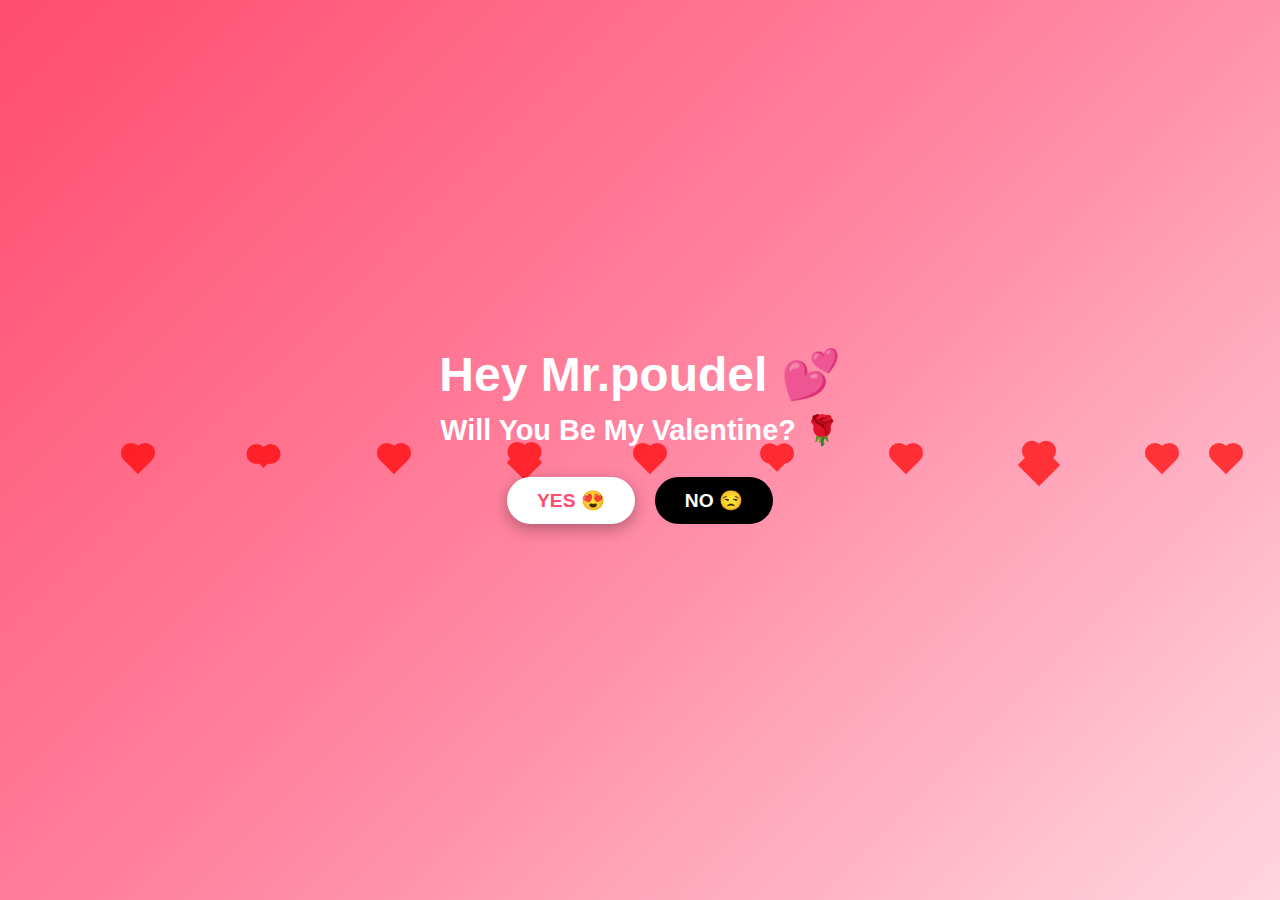
<file: index/index.html>
<!DOCTYPE html>
<html lang="en">
<head>
  <meta charset="UTF-8" />
  <meta name="viewport" content="width=device-width, initial-scale=1.0" />
  <title>Valentine Proposal 💖</title>
  <link rel="stylesheet" href="style.css" />
</head>
<body>

  <div class="hearts">
    <span></span><span></span><span></span><span></span><span></span>
    <span></span><span></span><span></span><span></span><span></span>
  </div>

  <div class="container">
    <h1>Hey Mr.poudel 💕</h1>
    <h2>Will You Be My Valentine? 🌹</h2>

    <div class="buttons">
      <button class="yes" onclick="yesClicked()">YES 😍</button>
      <button class="no" id="noBtn">NO 😒</button>
    </div>

    <p id="message"></p>
  </div>

  <script src="script.js"></script>
</body>
</html>
</file>
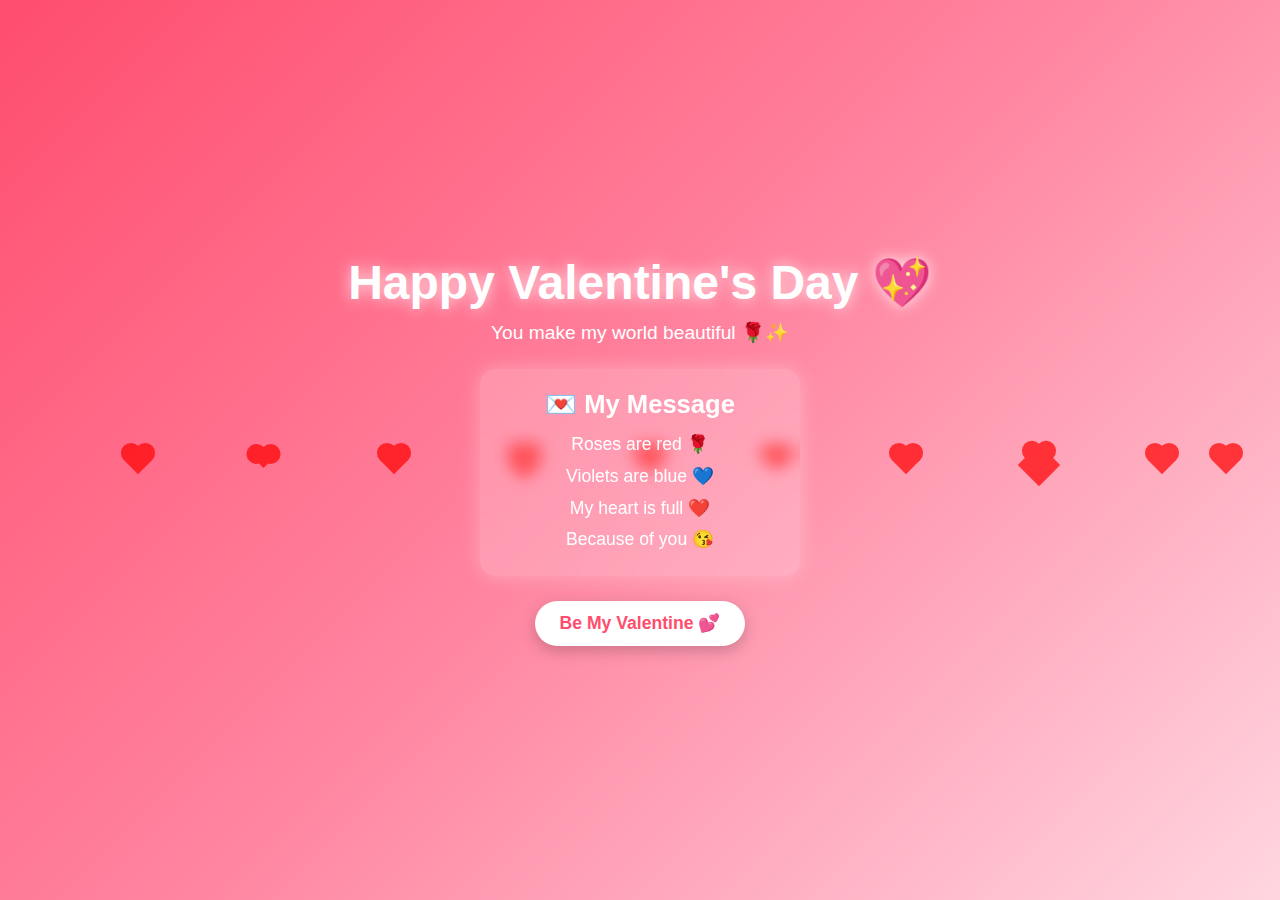
<file: first.html>
<!DOCTYPE html>
<html lang="en">
<head>
  <meta charset="UTF-8">
  <meta name="viewport" content="width=device-width, initial-scale=1.0">
  <title>Happy Valentine's Day</title>
  <link rel="stylesheet" href="first.css">
</head>
<body>

  <div class="hearts">
    <span></span>
    <span></span>
    <span></span>
    <span></span>
    <span></span>
    <span></span>
    <span></span>
    <span></span>
    <span></span>
    <span></span>
  </div>

  <div class="container">
    <h1>Happy Valentine's Day 💖</h1>
    <p>You make my world beautiful 🌹✨</p>

    <div class="card">
      <h2>💌 My Message</h2>
      <p>
        Roses are red 🌹 <br>
        Violets are blue 💙 <br>
        My heart is full ❤️ <br>
        Because of you 😘
      </p>
    </div>

    <a href="#" class="btn">Be My Valentine 💕</a>
  </div>

</body>
</html>
</file>
<file: index/style.css>
* {
  margin: 0;
  padding: 0;
  box-sizing: border-box;
  font-family: "Poppins", sans-serif;
}

body {
  height: 100vh;
  background: linear-gradient(135deg, #ff4d6d, #ff85a1, #ffd6e0);
  display: flex;
  justify-content: center;
  align-items: center;
  overflow: hidden;
}

/* Container */
.container {
  text-align: center;
  color: white;
  z-index: 10;
  padding: 20px;
}

.container h1 {
  font-size: 3rem;
  animation: glow 2s infinite alternate;
}

.container h2 {
  font-size: 1.8rem;
  margin-top: 10px;
}

.buttons {
  margin-top: 30px;
  display: flex;
  justify-content: center;
  gap: 20px;
}

button {
  padding: 12px 30px;
  border: none;
  font-size: 1.2rem;
  font-weight: bold;
  border-radius: 30px;
  cursor: pointer;
  transition: 0.3s ease;
}

.yes {
  background: white;
  color: #ff4d6d;
  box-shadow: 0px 5px 15px rgba(0, 0, 0, 0.3);
}

.yes:hover {
  transform: scale(1.1);
  background: #ff4d6d;
  color: white;
}

.no {
  background: black;
  color: white;
  position: relative;
}

#message {
  margin-top: 30px;
  font-size: 1.6rem;
  font-weight: bold;
  text-shadow: 0px 0px 10px rgba(255, 255, 255, 0.8);
}

/* Glow animation */
@keyframes glow {
  from {
    text-shadow: 0px 0px 10px white;
  }
  to {
    text-shadow: 0px 0px 25px white;
  }
}

/* Hearts animation */
.hearts span {
  position: absolute;
  width: 20px;
  height: 20px;
  background: red;
  transform: rotate(45deg);
  animation: hearts 8s linear infinite;
  opacity: 0.7;
}

.hearts span::before,
.hearts span::after {
  content: "";
  position: absolute;
  width: 20px;
  height: 20px;
  background: red;
  border-radius: 50%;
}

.hearts span::before {
  top: -10px;
  left: 0;
}

.hearts span::after {
  left: -10px;
  top: 0;
}

/* Different positions */
.hearts span:nth-child(1) { left: 10%; animation-duration: 6s; }
.hearts span:nth-child(2) { left: 20%; animation-duration: 8s; width: 15px; height: 15px; }
.hearts span:nth-child(3) { left: 30%; animation-duration: 7s; }
.hearts span:nth-child(4) { left: 40%; animation-duration: 9s; width: 25px; height: 25px; }
.hearts span:nth-child(5) { left: 50%; animation-duration: 6s; }
.hearts span:nth-child(6) { left: 60%; animation-duration: 10s; width: 18px; height: 18px; }
.hearts span:nth-child(7) { left: 70%; animation-duration: 7s; }
.hearts span:nth-child(8) { left: 80%; animation-duration: 9s; width: 30px; height: 30px; }
.hearts span:nth-child(9) { left: 90%; animation-duration: 8s; }
.hearts span:nth-child(10){ left: 95%; animation-duration: 6s; }

/* Floating hearts */
@keyframes hearts {
  0% {
    bottom: -50px;
    transform: translateX(0) rotate(45deg);
    opacity: 1;
  }
  100% {
    bottom: 110%;
    transform: translateX(-80px) rotate(45deg);
    opacity: 0;
  }
}
</file>
<file: first.css>
* {
  margin: 0;
  padding: 0;
  box-sizing: border-box;
  font-family: "Poppins", sans-serif;
}

body {
  height: 100vh;
  background: linear-gradient(135deg, #ff4d6d, #ff85a1, #ffd6e0);
  overflow: hidden;
  display: flex;
  justify-content: center;
  align-items: center;
}

/* Main container */
.container {
  text-align: center;
  color: white;
  z-index: 10;
  padding: 20px;
}

.container h1 {
  font-size: 3rem;
  text-shadow: 0px 0px 15px rgba(255, 255, 255, 0.8);
  animation: glow 2s infinite alternate;
}

.container p {
  font-size: 1.2rem;
  margin-top: 10px;
}

/* Card message */
.card {
  margin: 25px auto;
  padding: 20px;
  width: 320px;
  background: rgba(255, 255, 255, 0.2);
  border-radius: 15px;
  box-shadow: 0px 0px 20px rgba(255, 255, 255, 0.3);
  backdrop-filter: blur(8px);
  animation: float 3s infinite ease-in-out;
}

.card h2 {
  margin-bottom: 10px;
  font-size: 1.6rem;
}

.card p {
  font-size: 1.1rem;
  line-height: 1.8;
}

/* Button */
.btn {
  display: inline-block;
  padding: 12px 25px;
  background: white;
  color: #ff4d6d;
  font-size: 1.1rem;
  font-weight: bold;
  border-radius: 25px;
  text-decoration: none;
  transition: 0.3s ease;
  box-shadow: 0px 5px 15px rgba(0, 0, 0, 0.2);
}

.btn:hover {
  background: #ff4d6d;
  color: white;
  transform: scale(1.1);
}

/* Glow animation */
@keyframes glow {
  from {
    text-shadow: 0px 0px 10px white;
  }
  to {
    text-shadow: 0px 0px 25px white;
  }
}

/* Floating card */
@keyframes float {
  0%, 100% {
    transform: translateY(0px);
  }
  50% {
    transform: translateY(-15px);
  }
}

/* Hearts animation */
.hearts span {
  position: absolute;
  width: 20px;
  height: 20px;
  background: red;
  transform: rotate(45deg);
  animation: hearts 8s linear infinite;
  opacity: 0.7;
}

.hearts span::before,
.hearts span::after {
  content: "";
  position: absolute;
  width: 20px;
  height: 20px;
  background: red;
  border-radius: 50%;
}

.hearts span::before {
  top: -10px;
  left: 0;
}

.hearts span::after {
  left: -10px;
  top: 0;
}

/* Random heart positions */
.hearts span:nth-child(1) { left: 10%; animation-duration: 6s; }
.hearts span:nth-child(2) { left: 20%; animation-duration: 8s; width: 15px; height: 15px; }
.hearts span:nth-child(3) { left: 30%; animation-duration: 7s; }
.hearts span:nth-child(4) { left: 40%; animation-duration: 9s; width: 25px; height: 25px; }
.hearts span:nth-child(5) { left: 50%; animation-duration: 6s; }
.hearts span:nth-child(6) { left: 60%; animation-duration: 10s; width: 18px; height: 18px; }
.hearts span:nth-child(7) { left: 70%; animation-duration: 7s; }
.hearts span:nth-child(8) { left: 80%; animation-duration: 9s; width: 30px; height: 30px; }
.hearts span:nth-child(9) { left: 90%; animation-duration: 8s; }
.hearts span:nth-child(10){ left: 95%; animation-duration: 6s; }

/* Heart floating effect */
@keyframes hearts {
  0% {
    bottom: -50px;
    transform: translateX(0) rotate(45deg);
    opacity: 1;
  }
  100% {
    bottom: 110%;
    transform: translateX(-80px) rotate(45deg);
    opacity: 0;
  }
}
</file>
